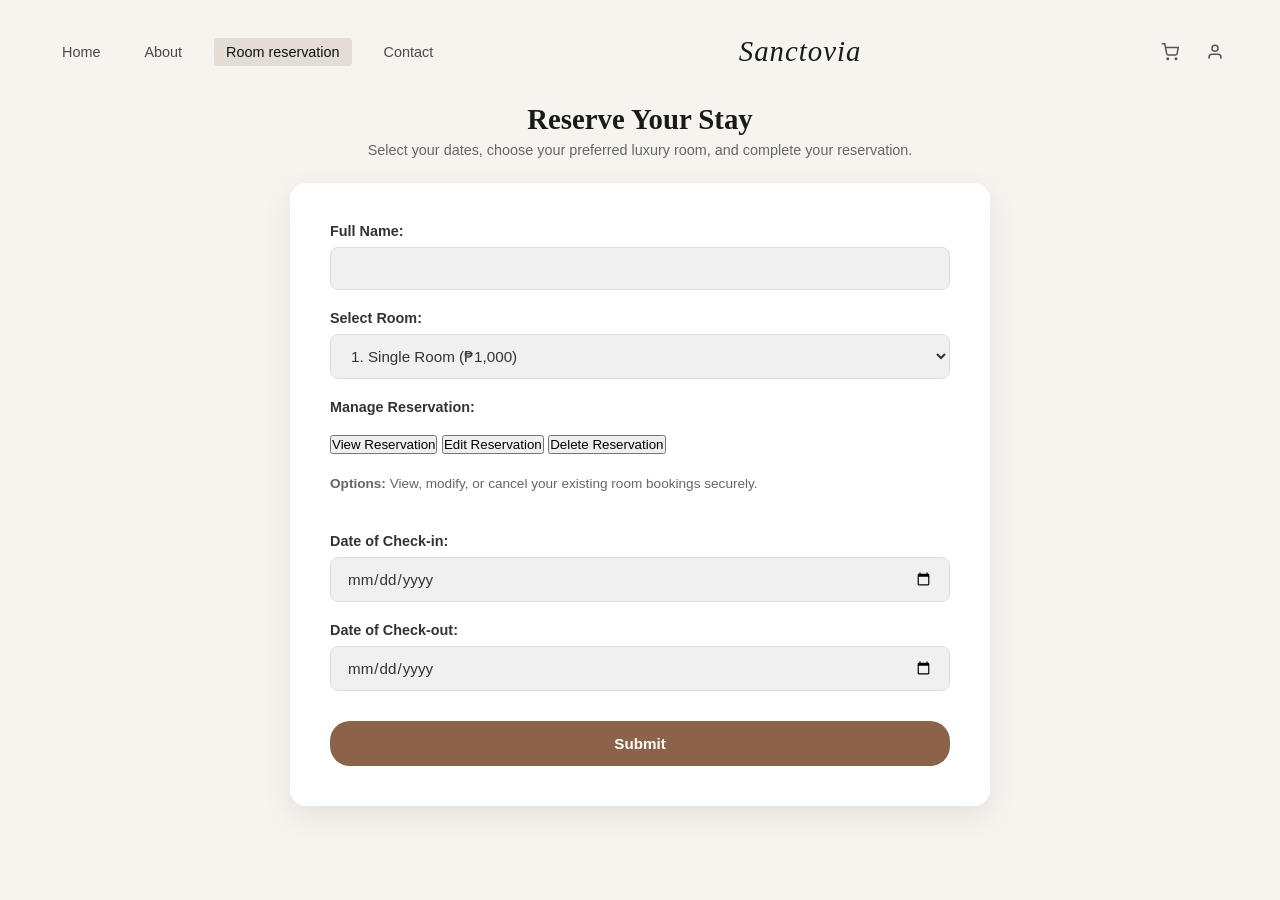
<file: booking.html>
<!DOCTYPE html>
<html lang="en">
<head>
    <meta charset="UTF-8">
    <meta name="viewport" content="width=device-width, initial-scale=1.0">
    <title>Booking Form - Sanctovia</title>
  
    <link rel="stylesheet" href="booking.css">
</head>
<body>

    <header class="navbar">
        <nav class="nav-links">
            <a href="index.html">Home</a>
            <a href="AboutUs.html">About</a>
            <a href="booking.html" class="active">Room reservation</a>
            <a href="contact.html">Contact</a>
        </nav>
        <div class="brand-logo">
            <h1>Sanctovia</h1>
        </div>
        <div class="nav-actions">
            <a href="preview.html" class="icon-link"><svg width="18" height="18" fill="none" stroke="currentColor" stroke-width="2" viewBox="0 0 24 24"><circle cx="9" cy="21" r="1"/><circle cx="20" cy="21" r="1"/><path d="M1 1h4l2.68 13.39a2 2 0 0 0 2 1.61h9.72a2 2 0 0 0 2-1.61L23 6H6"/></svg></a>
            <a href="login.html" class="icon-link"><svg width="18" height="18" fill="none" stroke="currentColor" stroke-width="2" viewBox="0 0 24 24"><path d="M20 21v-2a4 4 0 0 0-4-4H8a4 4 0 0 0-4 4v2"/><circle cx="12" cy="7" r="4"/></svg></a>
        </div>
    </header>

    <main class="booking-page-container">
        <div class="booking-header-title">
            <h2>Reserve Your Stay</h2>
            <p>Select your dates, choose your preferred luxury room, and complete your reservation.</p>
        </div>

        <form>
            <p>Full Name:<br>
            <input type="text" name="fullname" required></p>

            <p>Select Room:<br>
            <select name="roomtype">
                <option value="single">1. Single Room (₱1,000)</option>
                <option value="double">2. Double Room (₱1,300)</option>
                <option value="deluxe">3. Deluxe Room (₱1,500)</option>
                <option value="family">4. Family Room (₱2,500)</option>
                <option value="executive">5. Executive Suite (₱3,500)</option>
                <option value="honeymoon">6. Honeymoon Suite (₱4,000)</option>
            </select></p>

            <p>Manage Reservation:<br>
            <div class="action-buttons-group">
                <button type="button" class="btn-action-custom btn-view">View Reservation</button>
                <button type="button" class="btn-action-custom btn-edit">Edit Reservation</button>
                <button type="button" class="btn-action-custom btn-delete">Delete Reservation</button>
            </div>
            <small><strong>Options:</strong> View, modify, or cancel your existing room bookings securely.</small></p>

            <p>Date of Check-in:<br>
            <input type="date" name="checkin" required></p>

            <p>Date of Check-out:<br>
            <input type="date" name="checkout" required></p>

            <input type="submit" value="Submit">
        </form>
    </main>

</body>
</html>
</file>
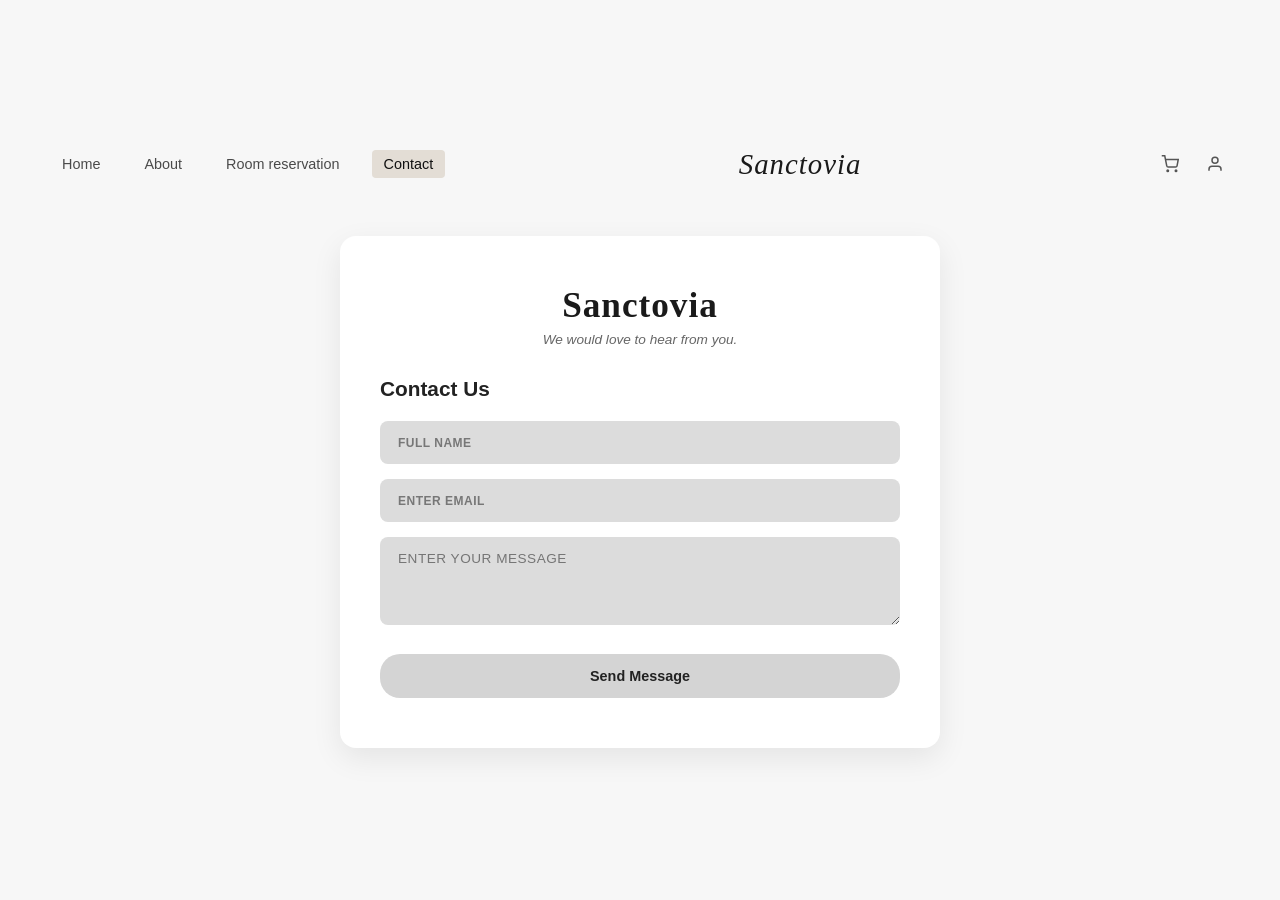
<file: contact.html>
<!DOCTYPE html>
<html lang="en">
<head>
    <meta charset="UTF-8">
    <meta name="viewport" content="width=device-width, initial-scale=1.0">
    <title>Contact Us - Sanctovia</title>
    <link rel="stylesheet" href="index.css">
    <link rel="stylesheet" href="signin.css">
</head>
<body>

    <header class="navbar">
        <nav class="nav-links">
            <a href="index.html">Home</a>
            <a href="AboutUs.html">About</a>
            <a href="booking.html">Room reservation</a>
            <a href="contact.html" class="active">Contact</a>
        </nav>
        <div class="brand-logo">
            <h1>Sanctovia</h1>
        </div>
        <div class="nav-actions">
            <a href="preview.html" class="icon-link"><svg width="18" height="18" fill="none" stroke="currentColor" stroke-width="2" viewBox="0 0 24 24"><circle cx="9" cy="21" r="1"/><circle cx="20" cy="21" r="1"/><path d="M1 1h4l2.68 13.39a2 2 0 0 0 2 1.61h9.72a2 2 0 0 0 2-1.61L23 6H6"/></svg></a>
            <a href="login.html" class="icon-link"><svg width="18" height="18" fill="none" stroke="currentColor" stroke-width="2" viewBox="0 0 24 24"><path d="M20 21v-2a4 4 0 0 0-4-4H8a4 4 0 0 0-4 4v2"/><circle cx="12" cy="7" r="4"/></svg></a>
        </div>
    </header>

  <div class="page-wrapper" style="max-width: 600px; margin: 20px auto;">
    <div class="form-wrapper" style="width: 100%; flex: none;">
      <div class="brand-header">
        <h1>Sanctovia</h1>
        <p>We would love to hear from you.</p>
      </div>

      <h2>Contact Us</h2>

      <form action="/contact" method="POST">
        <div class="form-group">
          <input type="text" id="contact-name" name="name" placeholder="FULL NAME" required>
        </div>

        <div class="form-group">
          <input type="email" id="contact-email" name="email" placeholder="ENTER EMAIL" required>
        </div>

        <div class="form-group">
          <textarea id="contact-message" name="message" placeholder="ENTER YOUR MESSAGE" rows="4" required style="width: 100%; padding: 14px 18px; background-color: #dcdcdc; border: none; border-radius: 8px; font-size: 0.85rem; color: #333333; outline: none; letter-spacing: 0.5px; resize: vertical;"></textarea>
        </div>

        <button type="submit" class="btn-submit">Send Message</button>
      </form>
    </div>
  </div>

</body>
</html>
</file>
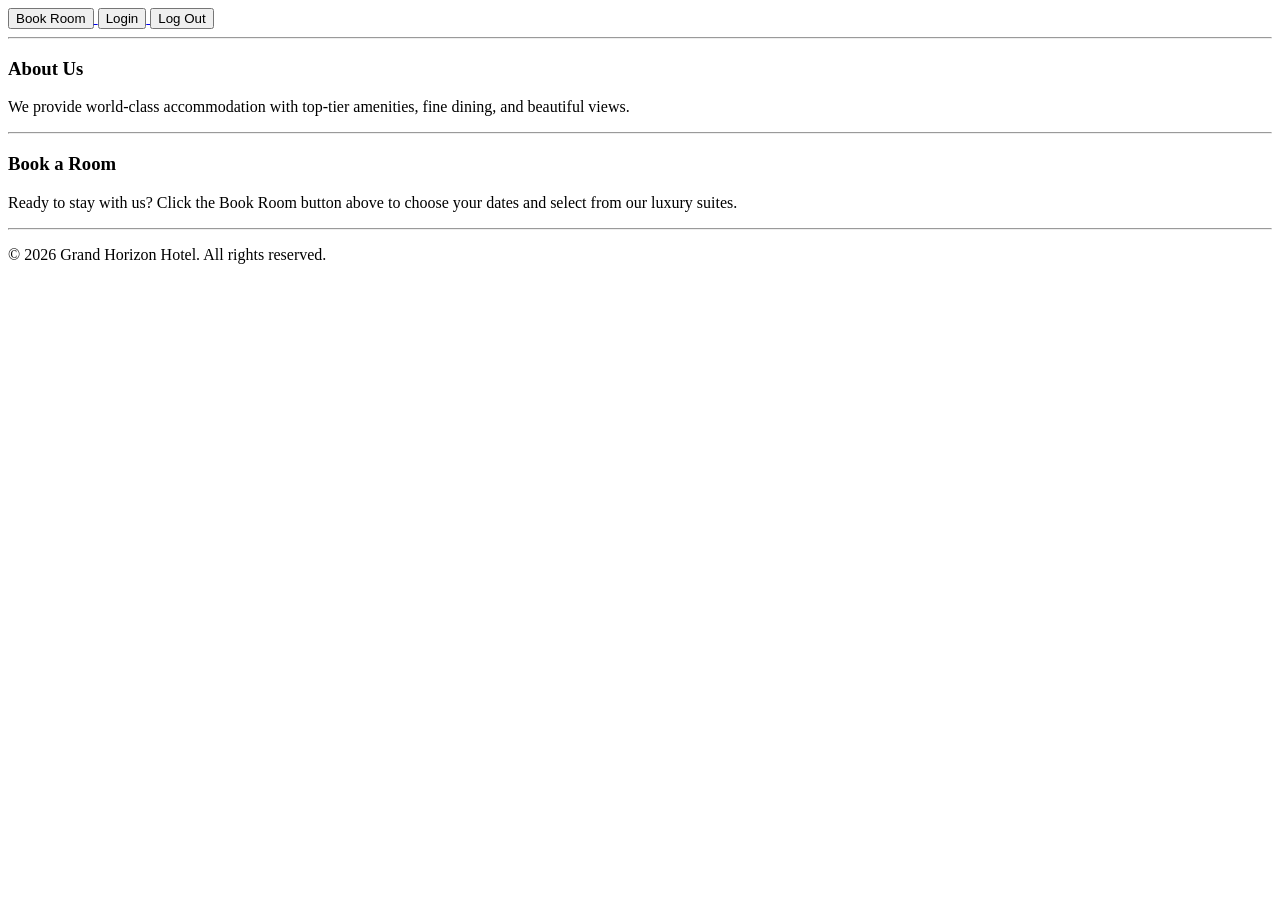
<file: homepage.html>
<!DOCTYPE html>
<html>
<body>
<a href="#booking">
            <button type="button">Book Room</button>
        </a>

        <a href="#login">
            <button type="button">Login</button>
        </a>

        <a href="#logout">
            <button type="button">Log Out</button>
        </a>
    </nav>

    <hr>

    <main>
        <section id="about">
            <h3>About Us</h3>
            <p>We provide world-class accommodation with top-tier amenities, fine dining, and beautiful views.</p>
        </section>

        <hr>

        <section id="booking">
            <h3>Book a Room</h3>
            <p>Ready to stay with us? Click the Book Room button above to choose your dates and select from our luxury suites.</p>
        </section>
    </main>

    <hr>

    <footer>
        <p>&copy; 2026 Grand Horizon Hotel. All rights reserved.</p>
    </footer>

</body>



</html>
</file>
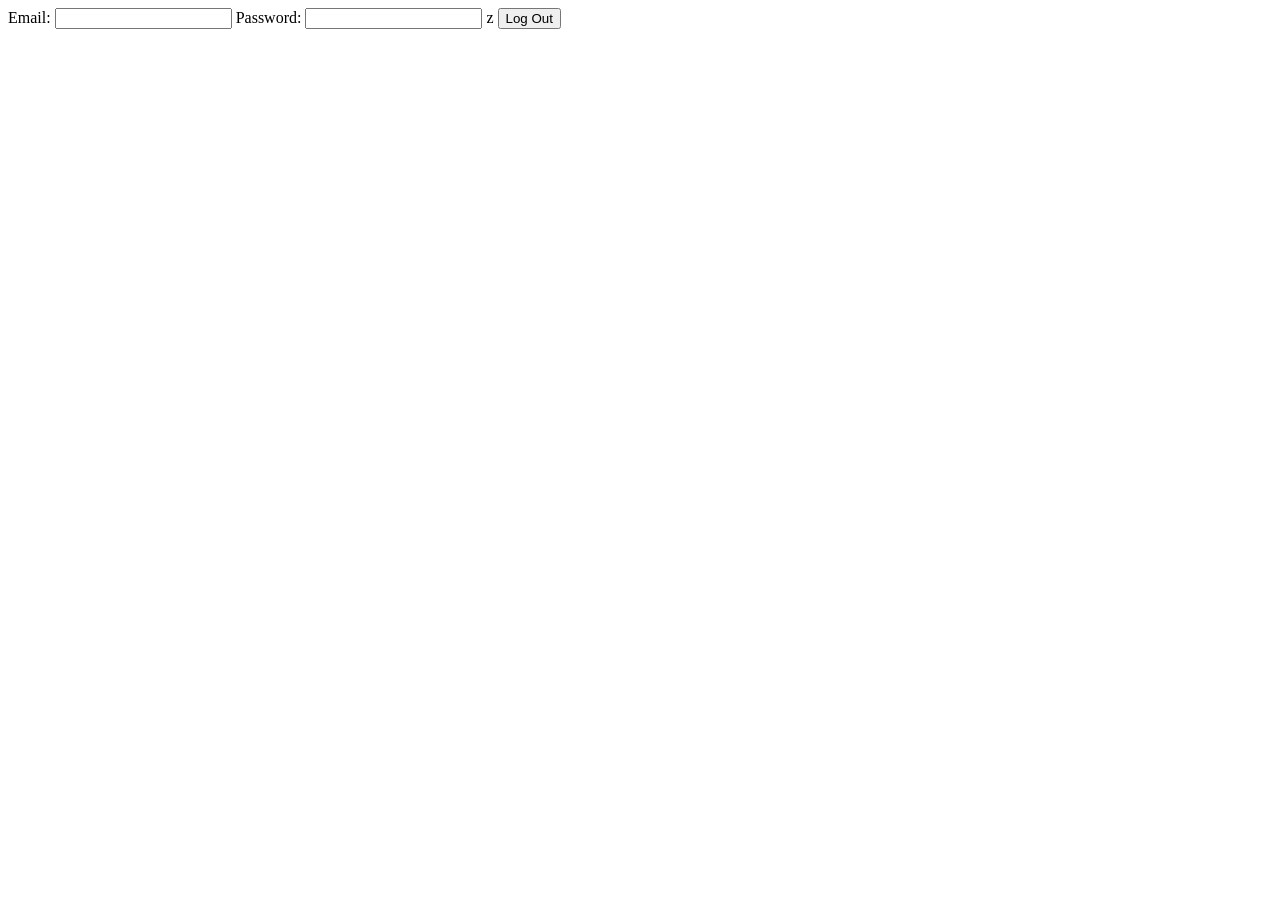
<file: logout..html>
<!DOCTYPE html>
<html>
<head>
    <meta charset="utf-8">
    <meta name="viewport" content="width=device-width, initial-scale=1">
    <title>LOGOUT
    </title>
</head>
<body>

    <form action="logout.php" method="POST">
        <label for="login-email">Email:</label>
    <input type="email" id="login-email" name="email" required>

    <label for="login-password">Password:</label>
    <input type="password" id="login-password" name="password" required>
z


    <button type="submit">Log Out</button>
</form>
</body>
</html>
</file>
<file: booking.css>
* {
  box-sizing: border-box;
  margin: 0;
  padding: 0;
  font-family: 'Segoe UI', Tahoma, Geneva, Verdana, sans-serif;
}

body {
  background-color: #f7f4ef;
  color: #2c2c2c;
  display: flex;
  flex-direction: column;
  align-items: center;
  min-height: 100vh;
  padding: 20px;
}

.navbar {
  width: 100%;
  max-width: 1200px;
  display: flex;
  justify-content: space-between;
  align-items: center;
  padding: 15px 10px;
  margin-bottom: 20px;
}

.nav-links {
  display: flex;
  gap: 20px;
  align-items: center;
}

.nav-links a {
  text-decoration: none;
  font-size: 0.9rem;
  color: #4a4a4a;
  font-weight: 500;
  padding: 6px 12px;
  border-radius: 4px;
  transition: background 0.2s;
}

.nav-links a.active,
.nav-links a:hover {
  background-color: #e3ddd5;
  color: #111;
}

.brand-logo h1 {
  font-family: 'Georgia', cursive, serif;
  font-size: 1.8rem;
  font-style: italic;
  font-weight: normal;
  letter-spacing: 1px;
  color: #1a1a1a;
}

.nav-actions {
  display: flex;
  gap: 15px;
  align-items: center;
}

.icon-link {
  color: #555;
  text-decoration: none;
  display: flex;
  align-items: center;
  justify-content: center;
  padding: 6px;
  border-radius: 50%;
  transition: background 0.2s;
}

.icon-link:hover {
  background-color: #e3ddd5;
}

.booking-page-container {
  width: 100%;
  max-width: 700px;
  display: flex;
  flex-direction: column;
  gap: 25px;
  align-items: center;
  margin-bottom: 40px;
}

.booking-header-title {
  text-align: center;
}

.booking-header-title h2 {
  font-family: 'Georgia', serif;
  font-size: 1.8rem;
  color: #1a1a1a;
  margin-bottom: 6px;
}

.booking-header-title p {
  font-size: 0.9rem;
  color: #666666;
}

form {
  background: #ffffff;
  padding: 40px;
  border-radius: 16px;
  box-shadow: 0 10px 30px rgba(0, 0, 0, 0.08);
  width: 100%;
  display: flex;
  flex-direction: column;
  gap: 20px;
}

form p {
  display: flex;
  flex-direction: column;
  gap: 8px;
  font-size: 0.9rem;
  font-weight: 600;
  color: #333333;
}

input[type="text"],
select,
input[type="date"] {
  width: 100%;
  padding: 12px 16px;
  background-color: #f0f0f0;
  border: 1px solid #ddd;
  border-radius: 8px;
  font-size: 0.95rem;
  color: #333333;
  outline: none;
  transition: border-color 0.2s, background-color 0.2s;
}

input[type="text"]:focus,
select:focus,
input[type="date"]:focus {
  border-color: #8c6248;
  background-color: #fff;
}

form img {
  width: 100%;
  height: 200px;
  object-fit: cover;
  border-radius: 8px;
  margin-top: 5px;
  box-shadow: 0 4px 10px rgba(0,0,0,0.05);
}

small {
  font-size: 0.85rem;
  color: #666666;
  font-weight: normal;
  line-height: 1.4;
}

input[type="submit"] {
  width: 100%;
  padding: 14px;
  background-color: #8c6248;
  border: none;
  border-radius: 20px;
  font-size: 0.95rem;
  font-weight: 600;
  color: #ffffff;
  cursor: pointer;
  margin-top: 10px;
  transition: background 0.2s;
}

input[type="submit"]:hover {
  background-color: #724e37;
}

@media (max-width: 768px) {
  .navbar {
    flex-direction: column;
    gap: 10px;
  }
  form {
    padding: 20px;
  }
}
</file>
<file: index.css>
* {
  box-sizing: border-box;
  margin: 0;
  padding: 0;
  font-family: 'Segoe UI', Tahoma, Geneva, Verdana, sans-serif;
}

body {
  background-color: #f7f4ef;
  color: #2c2c2c;
  display: flex;
  flex-direction: column;
  align-items: center;
  min-height: 100vh;
  padding: 20px;
}

.navbar {
  width: 100%;
  max-width: 1200px;
  display: flex;
  justify-content: space-between;
  align-items: center;
  padding: 15px 10px;
  margin-bottom: 20px;
}

.nav-links {
  display: flex;
  gap: 20px;
  align-items: center;
}

.nav-links a {
  text-decoration: none;
  font-size: 0.9rem;
  color: #4a4a4a;
  font-weight: 500;
  padding: 6px 12px;
  border-radius: 4px;
  transition: background 0.2s;
}

.nav-links a.active,
.nav-links a:hover {
  background-color: #e3ddd5;
  color: #111;
}

.brand-logo h1 {
  font-family: 'Georgia', cursive, serif;
  font-size: 1.8rem;
  font-style: italic;
  font-weight: normal;
  letter-spacing: 1px;
  color: #1a1a1a;
}

.nav-actions {
  display: flex;
  gap: 15px;
  align-items: center;
}

.icon-link {
  color: #555;
  text-decoration: none;
  display: flex;
  align-items: center;
  justify-content: center;
  padding: 6px;
  border-radius: 50%;
  transition: background 0.2s;
}

.icon-link:hover {
  background-color: #e3ddd5;
}

.main-container {
  width: 100%;
  max-width: 1200px;
  display: flex;
  flex-direction: column;
  gap: 25px;
}

.hero-section {
  position: relative;
  width: 100%;
  height: 420px;
  border-radius: 12px;
  overflow: hidden;
  box-shadow: 0 6px 20px rgba(0,0,0,0.06);
}

.hero-image-container img {
  width: 100%;
  height: 100%;
  object-fit: cover;
}

.hero-overlay-content {
  position: absolute;
  top: 0;
  right: 0;
  bottom: 0;
  width: 45%;
  background: linear-gradient(135deg, rgba(160, 115, 80, 0.85), rgba(120, 80, 50, 0.9));
  display: flex;
  flex-direction: column;
  justify-content: center;
  align-items: flex-start;
  padding: 40px;
  color: #ffffff;
}

.hero-overlay-content h2 {
  font-family: 'Georgia', serif;
  font-size: 1.8rem;
  font-weight: 600;
  margin-bottom: 10px;
  line-height: 1.2;
}

.hero-overlay-content p {
  font-size: 0.95rem;
  margin-bottom: 20px;
  opacity: 0.9;
}

.btn-book-now {
  background-color: #ff3b30;
  color: #ffffff;
  padding: 10px 24px;
  border-radius: 20px;
  text-decoration: none;
  font-weight: 600;
  font-size: 0.85rem;
  box-shadow: 0 4px 10px rgba(255, 59, 48, 0.3);
  transition: background 0.2s;
}

.btn-book-now:hover {
  background-color: #e03229;
}

.gallery-section {
  display: grid;
  grid-template-columns: repeat(4, 1fr);
  gap: 20px;
}

.gallery-item {
  height: 250px;
  border-radius: 10px;
  overflow: hidden;
  box-shadow: 0 4px 15px rgba(0,0,0,0.05);
  background-color: #ffffff;
}

.gallery-item img {
  width: 100%;
  height: 100%;
  object-fit: cover;
}

.promo-card {
  background-color: #8c6248;
  color: #ffffff;
  padding: 25px 20px;
  display: flex;
  flex-direction: column;
  justify-content: center;
  align-items: flex-start;
}

.promo-card h3 {
  font-family: 'Georgia', serif;
  font-size: 1.25rem;
  margin-bottom: 10px;
}

.promo-card p {
  font-size: 0.8rem;
  line-height: 1.4;
  margin-bottom: 20px;
  opacity: 0.9;
}

.promo-buttons {
  display: flex;
  gap: 10px;
}

.btn-outline {
  border: 1px solid #ffffff;
  color: #ffffff;
  background: transparent;
  padding: 6px 14px;
  border-radius: 16px;
  font-size: 0.75rem;
  font-weight: 600;
  text-decoration: none;
  transition: background 0.2s, color 0.2s;
}

.btn-outline:hover {
  background: #ffffff;
  color: #8c6248;
}

@media (max-width: 900px) {
  .gallery-section {
    grid-template-columns: repeat(2, 1fr);
  }
  .hero-overlay-content {
    width: 60%;
  }
}

@media (max-width: 600px) {
  .gallery-section {
    grid-template-columns: 1fr;
  }
  .hero-overlay-content {
    width: 100%;
    position: relative;
    padding: 30px;
  }
  .hero-section {
    height: auto;
  }
  .navbar {
    flex-direction: column;
    gap: 10px;
  }
}s
</file>
<file: signin.css>
* {
  box-sizing: border-box;
  margin: 0;
  padding: 0;
  font-family: 'Segoe UI', Tahoma, Geneva, Verdana, sans-serif;
}

body {
  background-color: #f7f7f7;
  display: flex;
  justify-content: center;
  align-items: center;
  min-height: 100vh;
}

.page-wrapper {
  display: flex;
  background: #ffffff;
  width: 900px;
  max-width: 95%;
  border-radius: 16px;
  overflow: hidden;
  box-shadow: 0 10px 30px rgba(0, 0, 0, 0.08);
}

.image-container {
  flex: 1;
  background: #e5e5e5;
  padding: 20px;
  display: flex;
  align-items: center;
  justify-content: center;
}

.image-container img {
  width: 100%;
  height: 100%;
  object-fit: cover;
  border-radius: 12px;
}

.form-wrapper {
  flex: 1;
  padding: 50px 40px;
  display: flex;
  flex-direction: column;
  justify-content: center;
}

.brand-header {
  text-align: center;
  margin-bottom: 30px;
}

.brand-header h1 {
  font-family: 'Georgia', serif;
  font-size: 2.2rem;
  color: #1a1a1a;
  letter-spacing: 1px;
  margin-bottom: 6px;
}

.brand-header p {
  font-size: 0.85rem;
  color: #666666;
  font-style: italic;
}

.form-wrapper h2 {
  font-size: 1.3rem;
  color: #222222;
  margin-bottom: 20px;
  font-weight: 600;
}

.form-group {
  margin-bottom: 15px;
}

.form-group input {
  width: 100%;
  padding: 14px 18px;
  background-color: #dcdcdc;
  border: none;
  border-radius: 8px;
  font-size: 0.85rem;
  color: #333333;
  outline: none;
  letter-spacing: 0.5px;
}

.form-group input::placeholder {
  color: #777777;
  font-weight: 600;
  font-size: 0.75rem;
}

.btn-submit {
  width: 100%;
  padding: 14px;
  background-color: #d4d4d4;
  border: none;
  border-radius: 20px;
  font-size: 0.9rem;
  font-weight: 600;
  color: #222222;
  cursor: pointer;
  margin-top: 10px;
  transition: background 0.2s;
}

.btn-submit:hover {
  background-color: #c4c4c4;
}

.divider {
  text-align: center;
  margin: 18px 0;
  position: relative;
}

.divider span {
  background: #ffffff;
  padding: 0 10px;
  font-size: 0.85rem;
  color: #777777;
  position: relative;
  z-index: 1;
}

.divider::before {
  content: "";
  position: absolute;
  top: 50%;
  left: 0;
  width: 100%;
  height: 1px;
  background-color: #e0e0e0;
  z-index: 0;
}

.switch-auth {
  text-align: center;
}

.btn-switch {
  display: inline-block;
  width: 100%;
  padding: 12px;
  background-color: #e2e2e2;
  border: 1px solid #d0d0d0;
  border-radius: 20px;
  font-size: 0.85rem;
  color: #444444;
  text-decoration: none;
  font-weight: 500;
  transition: background 0.2s;
}

.btn-switch span {
  color: #007bff;
  font-weight: 600;
}

.btn-switch:hover {
  background-color: #d8d8d8;
}

@media (max-width: 768px) {
  .page-wrapper {
    flex-direction: column;
    width: 100%;
    margin: 15px;
  }
  
  .image-container {
    height: 250px;
  }
}
</file>
